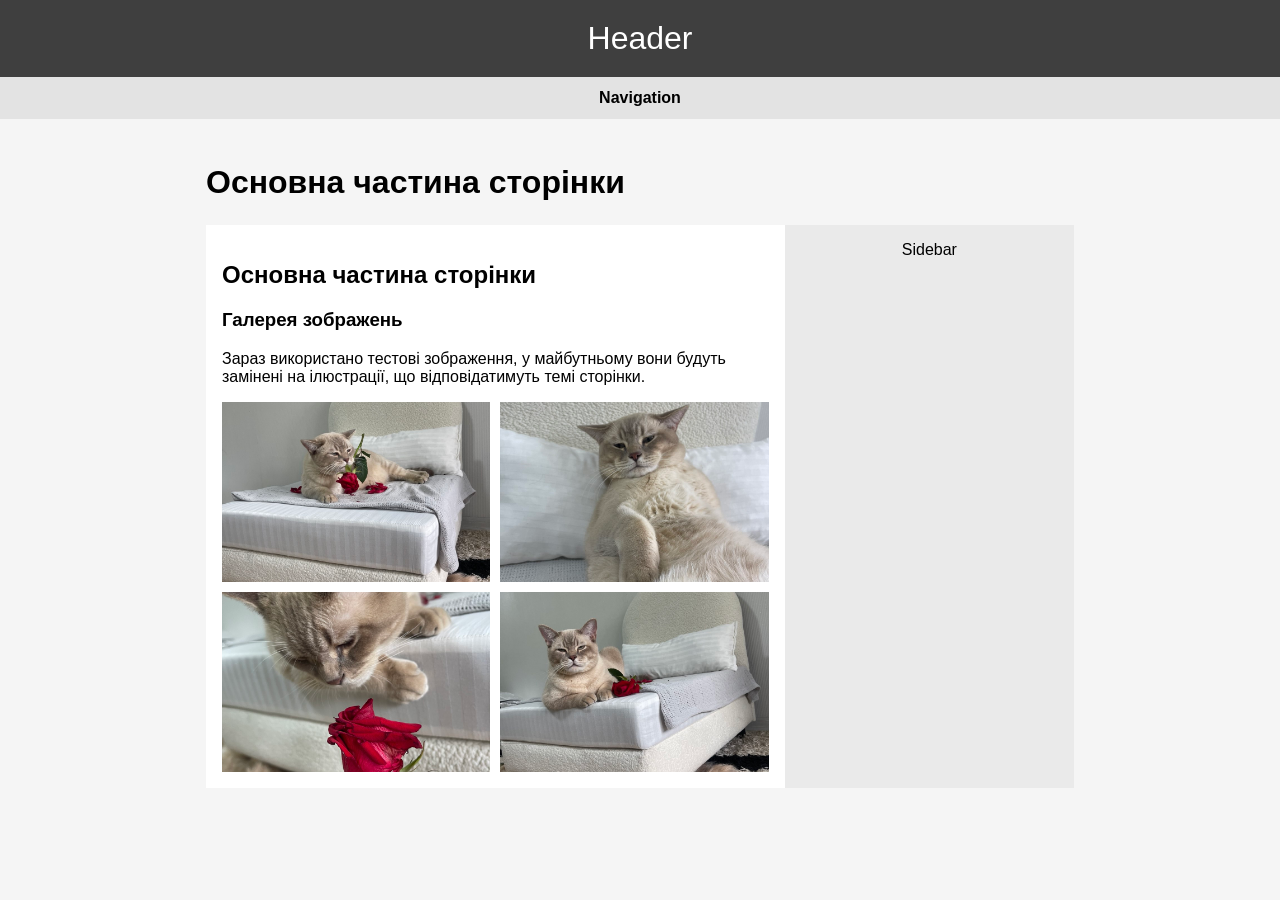
<file: grid.html>
<!DOCTYPE html>
<html lang="uk">
<head>
    <meta charset="UTF-8">
    <meta name="viewport" content="width=device-width, initial-scale=1.0" />
    <title>Grid Layout</title>
    <link rel="stylesheet" href="css/style.css">
</head>
<body class="grid-page">
<div class="grid-page-layout">

    <header class="grid-header">Header</header>

    <div class="grid-nav">Navigation</div>

    <main class="grid-main">
        <h1>Основна частина сторінки</h1>
        <p></p>

        <section class="grid-main-inner">
            <div class="grid-main-content">
                <h2>Основна частина сторінки</h2>
                <p></p>

                <h3>Галерея зображень</h3>
                <p> Зараз використано тестові зображення, у майбутньому вони будуть замінені на ілюстрації, що відповідатимуть темі сторінки. </p>
                <div class="grid-gallery">
                    <img src="images/CAT_1.jpg" alt="Зображення 1">
                    <img src="images/CAT_2.jpg" alt="Зображення 2">
                    <img src="images/CAT_3.jpg" alt="Зображення 3">
                    <img src="images/CAT_4.jpg" alt="Зображення 4">
                </div>
            </div>

            <aside class="grid-sidebar">
                Sidebar
            </aside>
        </section>
    </main>

</div>
</body>
</html>
</file>
<file: css/style.css>
body {
    font-family: Arial, sans-serif;
    background-color: #262626;
    color: #FFF;

    max-width: 80em;
    margin: 50px auto;
    padding-inline: 16px; /* тільки ліво/право */
}

header { padding-block: 20px; }

section { margin: 0; }
section + section { margin-top: 40px; }

*, *::before, *::after { box-sizing: border-box; }

/* “Наші спеціальності” — картки всередині <article> */
#specialties ul {
    /* компактна сітка карток */
    display: grid;
    gap: 20px;
    list-style: none;
    padding: 0;
    margin: 0;
}

#specialties li article {
    padding: 20px;
    border: 1px solid #8E8E8E;
    border-radius: 20px;
}

/* (#numbers) — паддінги та ліва межа, крім останньої */
#numbers ul {
    display: flex;       /* щоб картки стояли в ряд */
    list-style: none;
    padding: 0;
    margin: 0;
}

#numbers li {
    padding: 10px;
}

/* ліва межа всім, крім останньої */
#numbers li:not(:last-child) {
    border-left: 1px solid #FF3A3A;
}

/* “Відгуки випускників” */

#alumni ul {
    list-style: none;
    padding: 0;
    margin: 0;
    display: grid;
}

#alumni li article {
    padding: 20px;
    border: 1px solid #8E8E8E;
    border-radius: 20px;
}

/* “Новини” */
#news ul {
    list-style: none;
    padding: 0;
    margin: 0;
    display: grid;       /* або flex; grid зручніший для різної висоти */
    gap: 0;              /* межі замінюють відступи між картками */
}

#news li:not(:last-child) article {
    border-left: 1px solid #FF3A3A;
}

/* паддінг на самому <article> */
#news li article {
    padding: 10px;
}
footer {
    padding-block: 40px; /* верх і низ по 40px */
}

/* ===== Сторінка grid.html ===== */

/* Тільки для grid.html (через клас на <body>) */
body.grid-page {
    background-color: #F5F5F5;
    color: #000;
    max-width: none;
    margin: 0;
    padding-inline: 0;
    font-family: Arial, sans-serif;
}

/* Загальний макет: Header, Navigation, Main */
.grid-page-layout {
    display: grid;
    grid-template-rows: auto auto 1fr;
    min-height: 100vh;
}

/* Верхня темна смуга Header */
.grid-header {
    background: #3F3F3F;
    color: #FFFFFF;
    text-align: center;
    padding: 20px 0;
    font-size: 2rem;
}

/* Світла смуга Navigation */
.grid-nav {
    background: #E3E3E3;
    text-align: center;
    padding: 12px 0;
    font-weight: 600;
}

/* Основний текст під навігацією */
.grid-main {
    padding: 24px 16px;
    max-width: 900px;
    margin: 0 auto;
}

/* Блок "карточка + sidebar" */
.grid-main-inner {
    display: grid;
    grid-template-columns: 2fr 1fr;
    gap: 0;
    margin-top: 24px;
    background: #FFFFFF;
}

/* Ліва частина (як на макеті) */
.grid-main-content {
    padding: 16px;
}

/* Права світло-сіра колонка Sidebar */
.grid-sidebar {
    background: #EAEAEA;
    padding: 16px;
    text-align: center;
}

/* Галерея зображень всередині основного контенту */
.grid-gallery {
    display: grid;
    grid-template-columns: repeat(2, 1fr); /* 2 колонки, як у макеті */
    gap: 10px;
    margin-top: 16px;
}

/* Самі фото кота */
.grid-gallery img {
    width: 100%;
    height: 180px;
    object-fit: cover;
    display: block;
}
</file>
